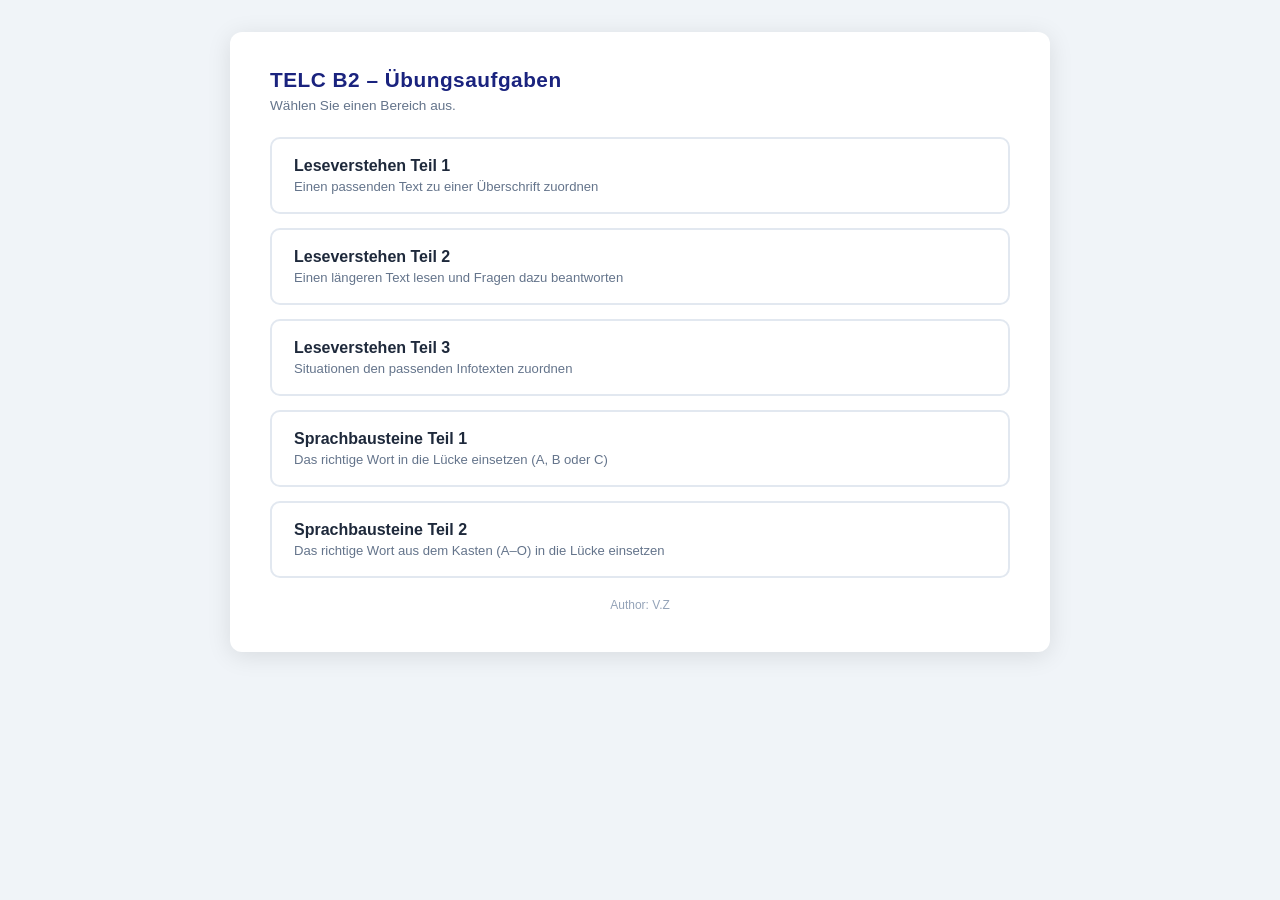
<file: index.html>
<!DOCTYPE html>
<html lang="de">
<head>
  <meta charset="UTF-8" />
  <meta name="viewport" content="width=device-width, initial-scale=1.0" />
  <title>TELC B2 – Übungsaufgaben</title>
  <link rel="stylesheet" href="css/styles.css" />
</head>
<body>
  <div class="card">
    <h1>TELC B2 – Übungsaufgaben</h1>
    <p class="subtitle">Wählen Sie einen Bereich aus.</p>
    <div class="nav-list" id="nav-list"></div>
    <p class="author-footer">Author: V.Z</p>
  </div>

  <!-- Registry bootstrap (must be first) -->
  <script src="js/registry.js"></script>

  <!-- ── Section configs (add one line per new section) ── -->
  <script src="sections/leseverstehen-teil1/config.js"></script>
  <script src="sections/leseverstehen-teil2/config.js"></script>
  <script src="sections/leseverstehen-teil3/config.js"></script>
  <script src="sections/sprachbausteine-teil1/config.js"></script>
  <script src="sections/sprachbausteine-teil2/config.js"></script>

  <script>
    var list = document.getElementById('nav-list');
    window.REGISTRY.forEach(function(section) {
      var a = document.createElement('a');
      a.className = 'nav-card';
      a.href = 'section.html?id=' + section.id;
      a.innerHTML =
        '<div class="nav-card-title">' + section.title + '</div>' +
        '<div class="nav-card-meta">'  + section.subtitle + '</div>';
      list.appendChild(a);
    });
  </script>
</body>
</html>
</file>
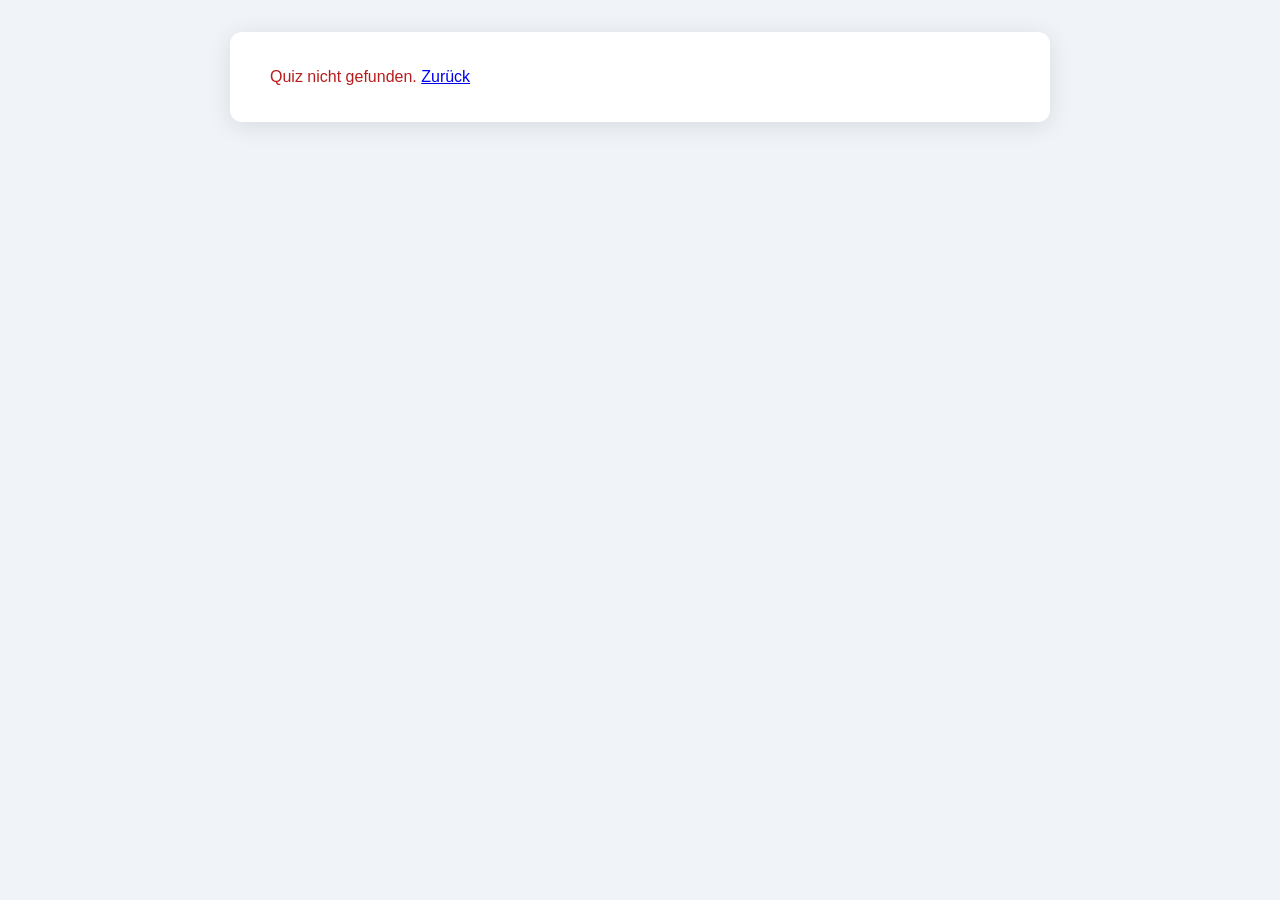
<file: quiz.html>
<!DOCTYPE html>
<html lang="de">
<head>
  <meta charset="UTF-8" />
  <meta name="viewport" content="width=device-width, initial-scale=1.0" />
  <title>TELC B2 – Quiz</title>
  <link rel="stylesheet" href="css/styles.css" />
</head>
<body>
  <div class="card">
    <nav class="breadcrumb" id="breadcrumb"></nav>
    <h1 id="quiz-title"></h1>
    <p class="subtitle" id="quiz-subtitle"></p>

    <div id="quiz-area"></div>

    <div id="score-box">
      <h2 id="score-title"></h2>
      <p  id="score-desc"></p>
      <button onclick="restartAll()">Nochmal versuchen</button>
    </div>
    <p class="author-footer">Author: V.Z</p>
  </div>

  <!-- Registry bootstrap (must be first) -->
  <script src="js/registry.js"></script>

  <!-- ── Section configs (add one line per new section) ── -->
  <script src="sections/leseverstehen-teil1/config.js"></script>
  <script src="sections/leseverstehen-teil2/config.js"></script>
  <script src="sections/leseverstehen-teil3/config.js"></script>
  <script src="sections/sprachbausteine-teil1/config.js"></script>
  <script src="sections/sprachbausteine-teil2/config.js"></script>

  <script src="js/quiz-engine.js"></script>
  <script>
    (function () {
      var params    = new URLSearchParams(window.location.search);
      var quizId    = params.get('quiz');
      var sectionId = params.get('section');

      // Build breadcrumb
      var bc      = document.getElementById('breadcrumb');
      var section = sectionId && window.REGISTRY.find(function(s) { return s.id === sectionId; });
      var topic   = section   && section.topics.find(function(t) { return t.quizId === quizId; });

      bc.innerHTML =
        '<a href="index.html">TELC B2</a>' +
        (section ? '<span class="breadcrumb-sep">›</span><a href="section.html?id=' + sectionId + '">' + section.title + '</a>' : '') +
        (topic   ? '<span class="breadcrumb-sep">›</span><span>' + topic.title + '</span>' : '');

      // Find quiz data file from registry
      var meta = null;
      window.REGISTRY.forEach(function(s) {
        s.topics.forEach(function(t) {
          if (t.quizId === quizId) meta = t;
        });
      });

      if (!meta) {
        document.querySelector('.card').innerHTML =
          '<p style="color:#b91c1c">Quiz nicht gefunden. <a href="index.html">Zurück</a></p>';
        return;
      }

      var script     = document.createElement('script');
      script.src     = meta.dataFile;
      script.onload  = function() { initQuiz(QUIZ_DATA); };
      script.onerror = function() {
        document.getElementById('quiz-area').innerHTML =
          '<p style="color:#b91c1c">Fehler beim Laden der Quiz-Daten.</p>';
      };
      document.head.appendChild(script);
    })();
  </script>
</body>
</html>
</file>
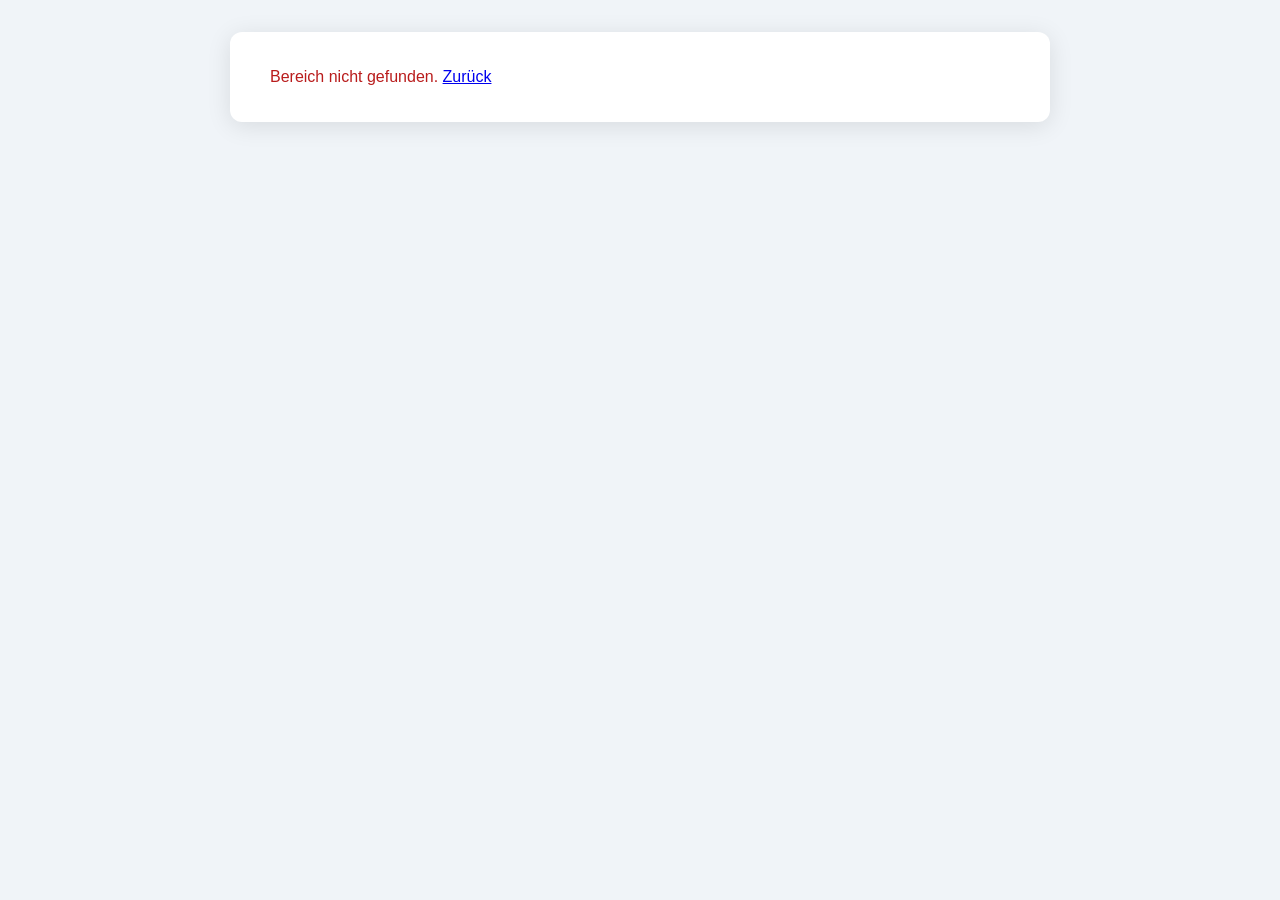
<file: section.html>
<!DOCTYPE html>
<html lang="de">
<head>
  <meta charset="UTF-8" />
  <meta name="viewport" content="width=device-width, initial-scale=1.0" />
  <title>TELC B2</title>
  <link rel="stylesheet" href="css/styles.css" />
</head>
<body>
  <div class="card">
    <nav class="breadcrumb">
      <a href="index.html">TELC B2</a>
      <span class="breadcrumb-sep">›</span>
      <span id="bc-section"></span>
    </nav>

    <h1 id="section-title"></h1>
    <p class="subtitle" id="section-subtitle"></p>
    <div class="nav-list" id="topic-list"></div>
    <p class="author-footer">Author: V.Z</p>
  </div>

  <!-- Registry bootstrap (must be first) -->
  <script src="js/registry.js"></script>

  <!-- ── Section configs (add one line per new section) ── -->
  <script src="sections/leseverstehen-teil1/config.js"></script>
  <script src="sections/leseverstehen-teil2/config.js"></script>
  <script src="sections/leseverstehen-teil3/config.js"></script>
  <script src="sections/sprachbausteine-teil1/config.js"></script>
  <script src="sections/sprachbausteine-teil2/config.js"></script>

  <script>
    var params    = new URLSearchParams(window.location.search);
    var sectionId = params.get('id');
    var section   = window.REGISTRY.find(function(s) { return s.id === sectionId; });

    if (!section) {
      document.querySelector('.card').innerHTML =
        '<p style="color:#b91c1c">Bereich nicht gefunden. <a href="index.html">Zurück</a></p>';
    } else {
      document.title = 'TELC B2 – ' + section.title;
      document.getElementById('bc-section').textContent      = section.title;
      document.getElementById('section-title').textContent   = section.title;
      document.getElementById('section-subtitle').textContent = section.subtitle;

      var list = document.getElementById('topic-list');
      section.topics.forEach(function(topic) {
        var a = document.createElement('a');
        a.className = 'nav-card';
        a.href = 'quiz.html?quiz=' + topic.quizId + '&section=' + sectionId;
        a.innerHTML =
          '<div class="nav-card-title">' + topic.title + '</div>' +
          '<div class="nav-card-meta">'  + topic.description + '</div>';
        list.appendChild(a);
      });
    }
  </script>
</body>
</html>
</file>
<file: css/styles.css>
/* ── Reset ───────────────────────────────────────────────── */
*, *::before, *::after {
  box-sizing: border-box;
  margin: 0;
  padding: 0;
}

/* ── Layout ──────────────────────────────────────────────── */
body {
  font-family: 'Segoe UI', sans-serif;
  background: #f0f4f8;
  min-height: 100vh;
  display: flex;
  align-items: flex-start;
  justify-content: center;
  padding: 32px 16px;
}

.card {
  background: #fff;
  border-radius: 12px;
  box-shadow: 0 4px 24px rgba(0, 0, 0, 0.10);
  max-width: 820px;
  width: 100%;
  padding: 36px 40px;
}

/* ── Header ──────────────────────────────────────────────── */
h1 {
  font-size: 1.3rem;
  color: #1a237e;
  margin-bottom: 6px;
  letter-spacing: 0.5px;
}

.subtitle {
  font-size: 0.85rem;
  color: #64748b;
  margin-bottom: 24px;
}

/* ── Breadcrumb ──────────────────────────────────────────── */
.breadcrumb {
  display: flex;
  align-items: center;
  gap: 6px;
  font-size: 0.82rem;
  margin-bottom: 20px;
  flex-wrap: wrap;
}

.breadcrumb a {
  color: #6366f1;
  text-decoration: none;
}

.breadcrumb a:hover { text-decoration: underline; }

.breadcrumb span     { color: #94a3b8; }
.breadcrumb-sep      { color: #cbd5e1; }

/* ── Navigation Cards (index / section pages) ────────────── */
.nav-list {
  display: flex;
  flex-direction: column;
  gap: 14px;
  margin-top: 8px;
}

.nav-card {
  display: block;
  padding: 18px 22px;
  border: 2px solid #e2e8f0;
  border-radius: 10px;
  text-decoration: none;
  color: inherit;
  transition: border-color 0.18s, background 0.18s;
}

.nav-card:hover {
  border-color: #6366f1;
  background: #eef2ff;
}

.nav-card-title {
  font-size: 1rem;
  font-weight: 600;
  color: #1e293b;
  margin-bottom: 4px;
}

.nav-card-meta {
  font-size: 0.82rem;
  color: #64748b;
}

/* ── Progress & Navigation ───────────────────────────────── */
.progress {
  font-size: 0.82rem;
  color: #64748b;
  margin-bottom: 20px;
}

.nav {
  display: flex;
  align-items: center;
  gap: 12px;
  margin-bottom: 24px;
  flex-wrap: wrap;
}

.nav button {
  padding: 7px 18px;
  font-size: 0.85rem;
  background: #e2e8f0;
  color: #334155;
}

.nav button:hover:not(:disabled) {
  background: #cbd5e1;
}

/* ── Reading Text ────────────────────────────────────────── */
.text-box {
  background: #f8fafc;
  border: 1px solid #e2e8f0;
  border-radius: 8px;
  padding: 20px 24px;
  font-size: 0.95rem;
  line-height: 1.75;
  color: #334155;
  margin-bottom: 28px;
  white-space: pre-wrap;
}

/* ── Question & Options ──────────────────────────────────── */
.question {
  font-size: 1rem;
  font-weight: 600;
  color: #1e293b;
  margin-bottom: 16px;
}

.options {
  display: flex;
  flex-direction: column;
  gap: 10px;
  margin-bottom: 28px;
}

.option {
  display: flex;
  align-items: center;
  gap: 14px;
  padding: 13px 18px;
  border: 2px solid #e2e8f0;
  border-radius: 8px;
  cursor: pointer;
  font-size: 0.95rem;
  color: #334155;
  user-select: none;
  transition: border-color 0.18s, background 0.18s;
}

.option:hover:not(.disabled) {
  border-color: #6366f1;
  background: #eef2ff;
}

/* Option states */
.option.selected  { border-color: #6366f1; background: #eef2ff; }
.option.correct   { border-color: #16a34a; background: #f0fdf4; color: #15803d; }
.option.wrong     { border-color: #dc2626; background: #fef2f2; color: #b91c1c; }
.option.disabled  { cursor: default; }

/* Letter badge */
.letter {
  min-width: 26px;
  height: 26px;
  border-radius: 50%;
  background: #e2e8f0;
  display: flex;
  align-items: center;
  justify-content: center;
  flex-shrink: 0;
  font-weight: 700;
  font-size: 1rem;
  transition: background 0.18s, color 0.18s;
}

.option.selected .letter { background: #6366f1; color: #fff; }
.option.correct  .letter { background: #16a34a; color: #fff; }
.option.wrong    .letter { background: #dc2626; color: #fff; }

/* ── Buttons ─────────────────────────────────────────────── */
button {
  padding: 11px 28px;
  border: none;
  border-radius: 8px;
  font-size: 0.95rem;
  font-weight: 600;
  cursor: pointer;
  transition: opacity 0.18s;
}

button:disabled { opacity: 0.35; cursor: default; }

/* ── Quiz Footer (submit bar) ────────────────────────────── */
.quiz-footer {
  display: flex;
  align-items: center;
  justify-content: space-between;
  margin-top: 28px;
  padding-top: 20px;
  border-top: 1px solid #e2e8f0;
  flex-wrap: wrap;
  gap: 12px;
}

.answered-count {
  font-size: 0.85rem;
  color: #64748b;
  display: flex;
  align-items: center;
  gap: 6px;
}

#btn-submit {
  background: #6366f1;
  color: #fff;
  padding: 11px 32px;
}

#btn-submit:hover:not(:disabled) { opacity: 0.88; }

.footer-actions {
  display: flex;
  align-items: center;
  gap: 8px;
}

.btn-nav-icon {
  background: #f1f5f9;
  color: #334155;
  padding: 10px 16px;
  font-size: 1.1rem;
  border-radius: 8px;
  min-width: 44px;
}

.btn-nav-icon:hover:not(:disabled) { background: #e2e8f0; }

/* ── Review dots ─────────────────────────────────────────── */
.dot {
  display: inline-block;
  width: 14px;
  height: 14px;
  border-radius: 50%;
  cursor: pointer;
  transition: transform 0.15s;
}

.dot:hover       { transform: scale(1.25); }
.dot-ok          { background: #16a34a; }
.dot-nok         { background: #dc2626; }
.dot-skip        { background: #94a3b8; }
.dot-active      { outline: 3px solid #6366f1; outline-offset: 2px; }

/* ── Feedback Message ────────────────────────────────────── */
.feedback {
  margin-top: 18px;
  padding: 14px 18px;
  border-radius: 8px;
  font-size: 0.95rem;
  font-weight: 500;
  display: none;
}

.feedback.show { display: block; }
.feedback.ok   { background: #f0fdf4; color: #15803d; border: 1px solid #bbf7d0; }
.feedback.nok  { background: #fef2f2; color: #b91c1c; border: 1px solid #fecaca; }

/* ── Score Box ───────────────────────────────────────────── */
#score-box {
  display: none;
  background: #1a237e;
  color: #fff;
  border-radius: 10px;
  padding: 28px 32px;
  text-align: center;
  margin-top: 24px;
}

#score-box h2       { font-size: 1.4rem; margin-bottom: 8px; }
#score-box p        { font-size: 1rem; opacity: 0.85; }
#score-box button   { margin-top: 18px; background: #fff; color: #1a237e; }

/* ── Infotext Accordion Panel (Teil 3) ──────────────────── */
.infotexts-panel {
  border: 1px solid #c7d2fe;
  border-radius: 8px;
  margin: 0 0 20px;
  overflow: hidden;
}
.infotexts-header {
  background: #eef2ff;
  padding: 10px 16px;
  font-weight: 600;
  font-size: 0.85rem;
  color: #4338ca;
  border-bottom: 1px solid #c7d2fe;
  letter-spacing: 0.02em;
}
.infotext-item {
  border-bottom: 1px solid #e0e7ff;
}
.infotext-item:last-child {
  border-bottom: none;
}
.infotext-item summary {
  padding: 9px 14px;
  cursor: pointer;
  display: flex;
  align-items: center;
  gap: 10px;
  font-size: 0.875rem;
  font-weight: 500;
  color: #334155;
  list-style: none;
  user-select: none;
}
.infotext-item summary::-webkit-details-marker { display: none; }
.infotext-item[open] summary {
  background: #f5f3ff;
  color: #4338ca;
}
.infotext-letter {
  background: #6366f1;
  color: #fff;
  border-radius: 50%;
  width: 26px;
  height: 26px;
  display: inline-flex;
  align-items: center;
  justify-content: center;
  font-size: 0.8rem;
  font-weight: 700;
  flex-shrink: 0;
}
.infotext-content {
  padding: 10px 16px 14px 50px;
  font-size: 0.84rem;
  color: #475569;
  line-height: 1.65;
  border-top: 1px solid #e0e7ff;
  background: #fafafe;
}

/* ── Author footer ───────────────────────────────────────── */
.author-footer {
  text-align: center;
  font-size: 0.75rem;
  color: #94a3b8;
  padding: 20px 0 4px;
  width: 100%;
}
</file>
